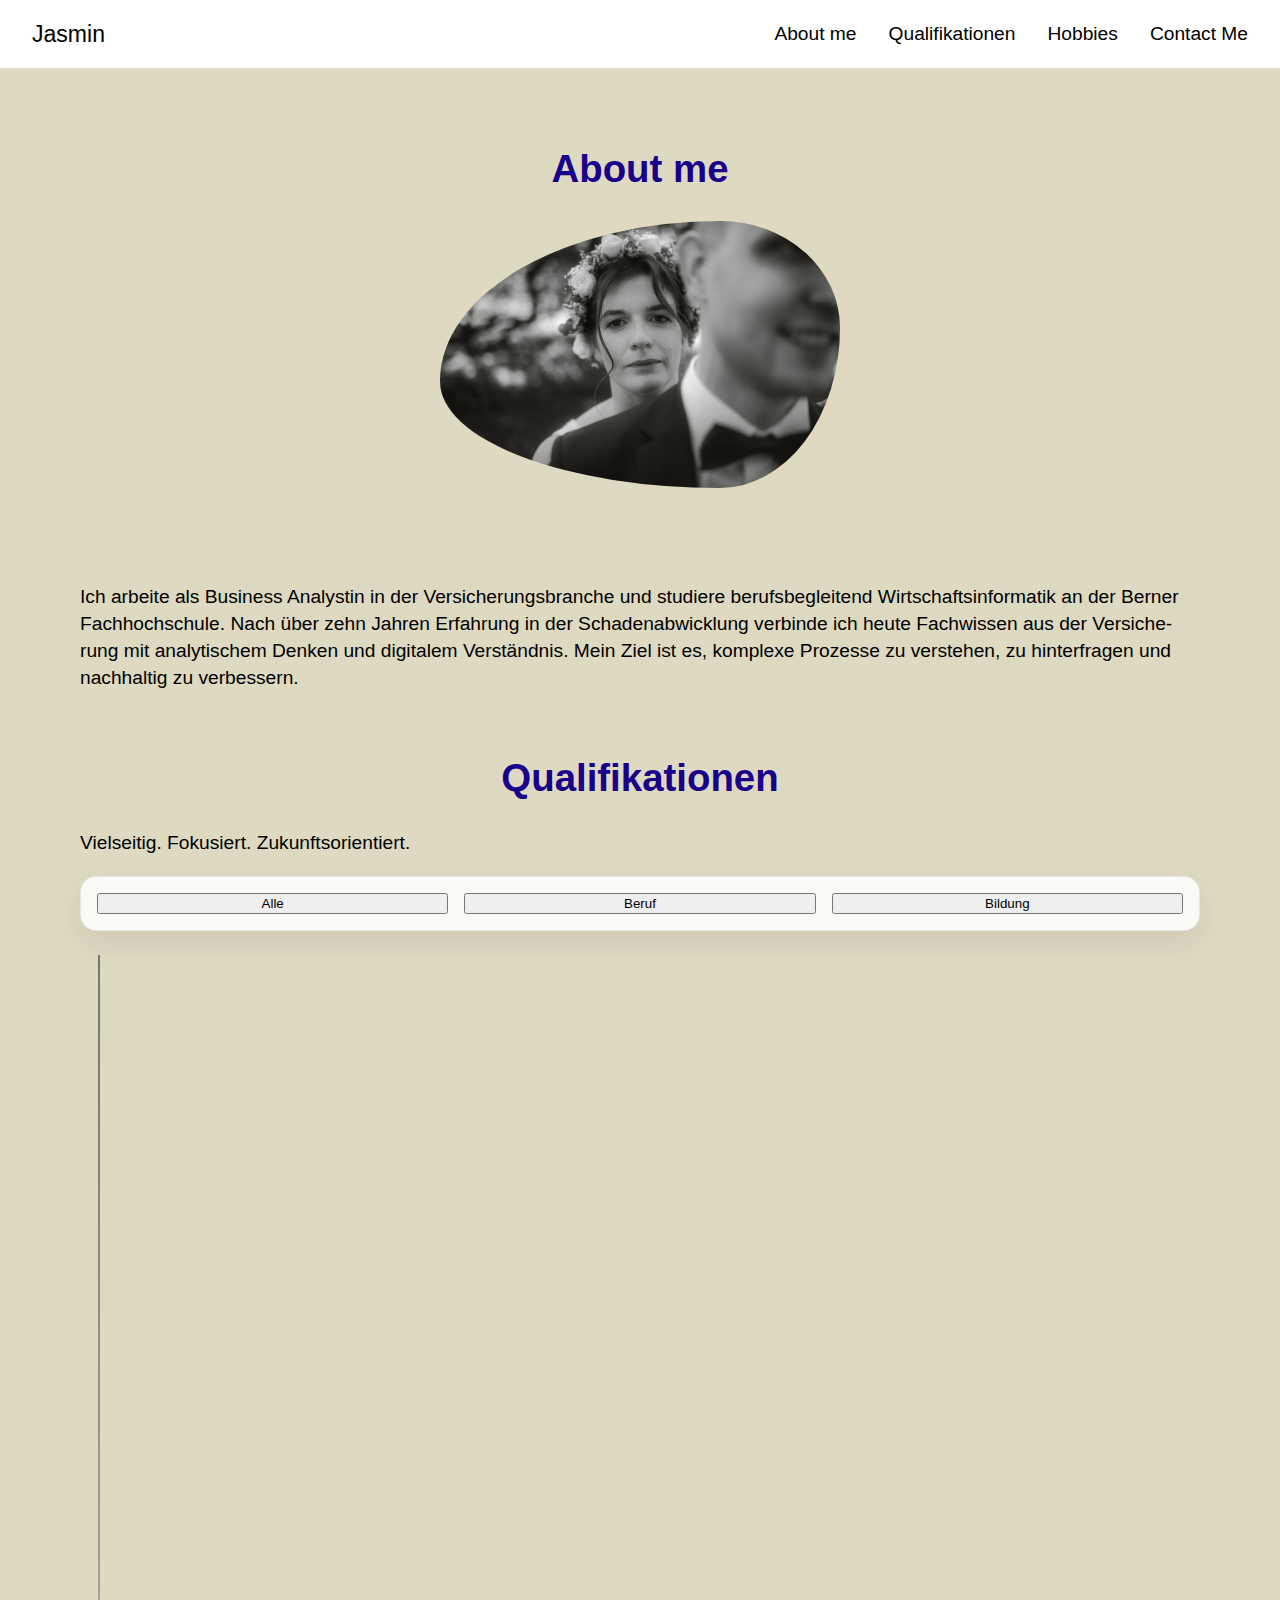
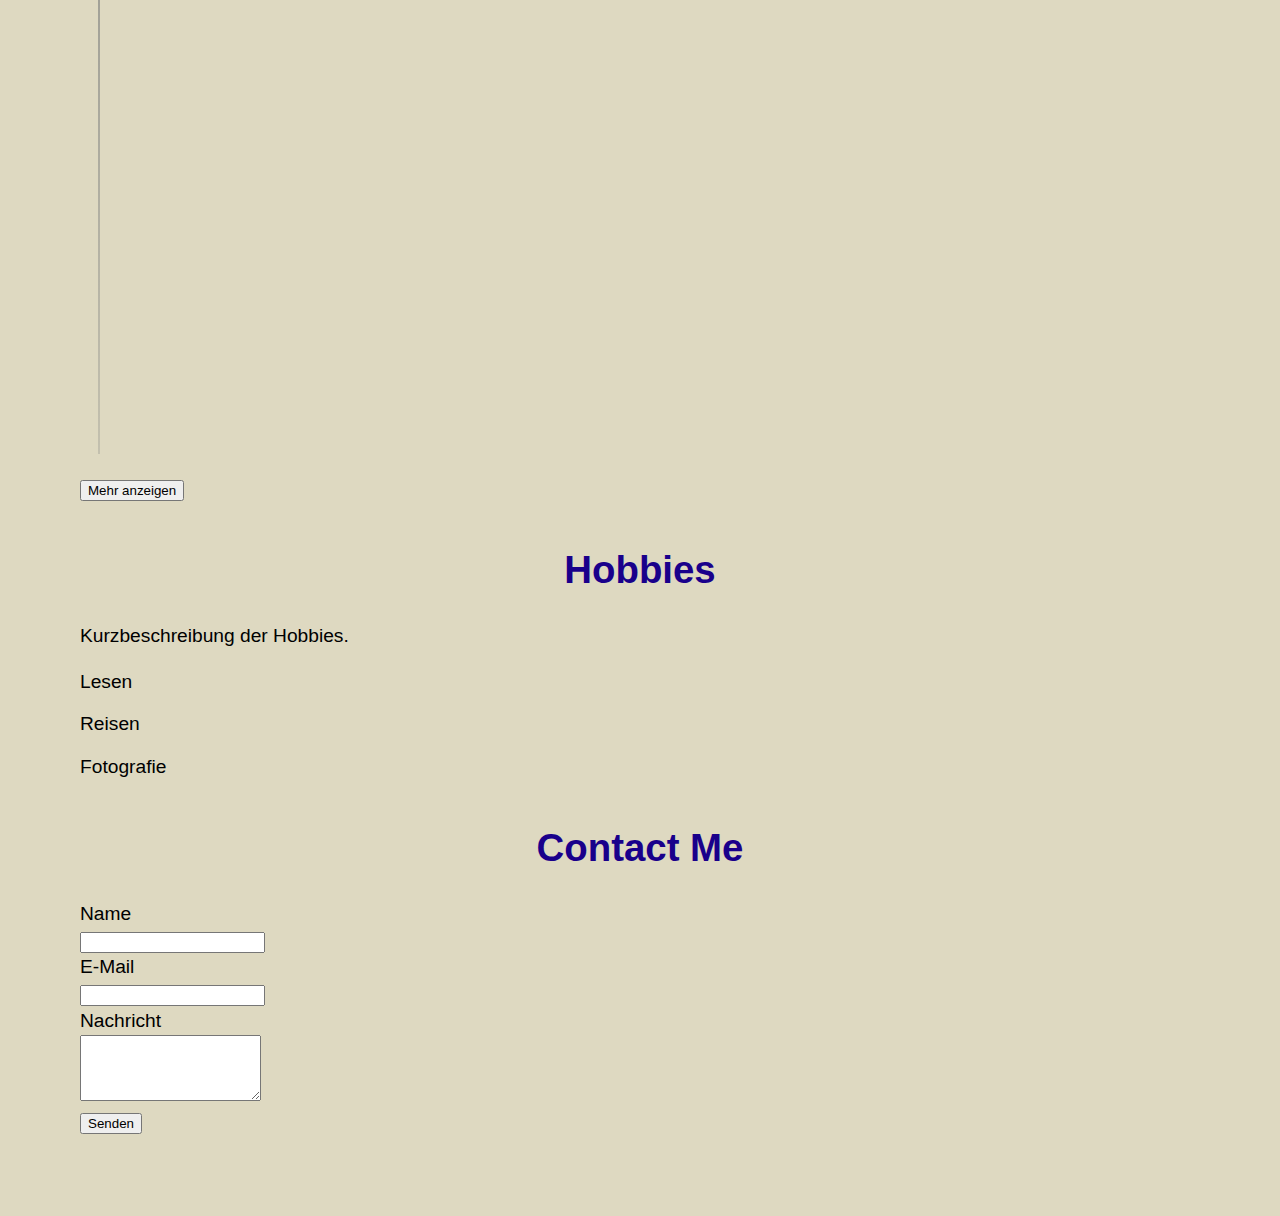
<file: index.html>
<!DOCTYPE html>
<html lang="de">
  <head>
    <meta charset="UTF-8" />
    <meta name="viewport" content="width=device-width, initial-scale=1.0" />
    <title>Jasmin Lauper</title>
    <link rel="stylesheet" href="styles/styles.css" />
    <link rel="icon" type="image/x-icon" href="/assets/favicon.ico" />
    <script src="scripts/nav.js" defer></script>
  </head>
  <body>
    <header>
      <nav>
        <a href="#Jasmin" class="brand">Jasmin</a>
        <button class="hamburger" aria-label="Menü öffnen">
          <span></span>
          <span></span>
          <span></span>
        </button>
        <ul class="nav-menu">
          <li><a href="#about">About me</a></li>
          <li><a href="#qualifikationen">Qualifikationen</a></li>
          <li><a href="#hobbies">Hobbies</a></li>
          <li><a href="#contact">Contact Me</a></li>
        </ul>
      </nav>
    </header>
    <main>
      <section id="about">
        <h1>About me</h1>
        <script type="module" src="scripts/main.js" defer></script>
        <div class="about-content">
          <img src="assets/Bild.jpg" alt="Profilbild" class="profilbild" />
          <p>
            Ich arbeite als Business Analystin in der Versicherungsbranche und
            studiere berufsbegleitend Wirtschaftsinformatik an der Berner
            Fachhochschule. Nach über zehn Jahren Erfahrung in der
            Schadenabwicklung verbinde ich heute Fachwissen aus der Versicherung
            mit analytischem Denken und digitalem Verständnis. Mein Ziel ist es,
            komplexe Prozesse zu verstehen, zu hinterfragen und nachhaltig zu
            verbessern.
          </p>
        </div>
      </section>

      <section id="qualifikationen">
        <script type="module" src="scripts/timeline.js" defer></script>
        <h1>Qualifikationen</h1>
        <p>Vielseitig. Fokusiert. Zukunftsorientiert.</p>
        <div class="controls" role="toolbar" aria-label="Filter">
          <button type="button" data-filter="Alle" aria-pressed="true">
            Alle
          </button>
          <button type="button" data-filter="Beruf">Beruf</button>
          <button type="button" data-filter="Bildung">Bildung</button>
          <span class="spacer"></span>
        </div>

        <ol id="timeline" class="timeline" aria-live="polite"></ol>

        <button id="loadMore" class="more" aria-controls="timeline">
          Mehr anzeigen
        </button>
      </section>

      <section id="hobbies">
        <h1>Hobbies</h1>
        <p>Kurzbeschreibung der Hobbies.</p>
        <ul>
          <li>Lesen</li>
          <li>Reisen</li>
          <li>Fotografie</li>
        </ul>
      </section>

      <section id="contact">
        <h1>Contact Me</h1>
        <form action="#" method="post">
          <label for="name">Name</label><br />
          <input id="name" name="name" type="text" /><br />

          <label for="email">E‑Mail</label><br />
          <input id="email" name="email" type="email" /><br />

          <label for="message">Nachricht</label><br />
          <textarea id="message" name="message" rows="4"></textarea><br />

          <button type="submit">Senden</button>
        </form>
      </section>
    </main>
  </body>
</html>
</file>
<file: styles/styles.css>
/* Grundlegende Variablen */
:root {
  /* Farben */
  --bg-header: #ffffff;
  --bg: #ded9c1;
  --card: #ffffff;
  --text: #000000;
  --muted: #9aa3b2;
  --accent: #5b9aa9;
  --line: #2a3244;
  --success: #22c55e;
  --edu: #f59e0b;
  --cert: #06b6d4;

  /* Layout */
  --radius: 16px;
  --radius-pill: 999px;
  --space-xs: 4px;
  --space-sm: 8px;
  --space-md: 16px;
  --space-lg: 40px;

  /* Typografie */
  --font-family: Arial, Helvetica, sans-serif;
  --font-size-base: 16px;
  --font-size-lg: 120%;
  --font-size-xl: 200%;
}

/* Grundlegende Styles */
body {
  font-family: var(--font-family);
  font-size: var(--font-size-lg);
  line-height: 1.4;
  background-color: var(--bg);
  margin: 0;
  hyphens: auto;
  overflow-x: hidden;
}

body.menu-open {
  overflow: hidden;
}

img,
picture,
video {
  max-width: 100%;
  height: auto;
}

iframe {
  max-width: 100%;
  width: 100%;
  display: block;
  border: 0;
  margin: 0 auto;
}

main {
  padding: var(--space-lg);
  max-width: 1200px;
  margin: 0 auto;
  box-sizing: border-box;
}

@media (max-width: 768px) {
  main {
    padding: var(--space-md);
  }
}

section {
  width: 100%;
  margin: 0 auto var(--space-lg);
  box-sizing: border-box;
}
.site-footer {
  margin: var(--space-lg) auto 0;
  padding: clamp(20px, 4vw, 40px);
  background: linear-gradient(
    140deg,
    rgba(255, 255, 255, 0.96),
    rgba(240, 235, 225, 0.92)
  );
  color: #2b3448;
  border-radius: var(--radius);
  max-width: 1200px;
  box-sizing: border-box;
  border: 1px solid rgba(67, 56, 202, 0.08);
  box-shadow: 0 16px 30px rgba(23, 37, 84, 0.08);
  font-size: clamp(0.9rem, 1.8vw, 1rem);
}
.site-footer a {
  color: var(--accent);
  text-decoration: none;
}
.site-footer a:hover,
.site-footer a:focus-visible {
  text-decoration: underline;
}
.footer-inner {
  display: grid;
  grid-template-columns: repeat(auto-fit, minmax(220px, 1fr));
  gap: clamp(16px, 4vw, 40px);
  align-items: start;
}
.footer-branding,
.footer-contact,
.footer-links {
  min-width: 0;
}
.footer-name {
  margin: 0;
  font-weight: 600;
  color: #1f2a44;
}
.footer-title {
  font-size: clamp(1.1rem, 3vw, 1.4rem);
  margin: 0 0 var(--space-sm);
  color: #232857;
}
.footer-contact h3,
.footer-links h3 {
  margin: 0 0 var(--space-sm);
  text-transform: uppercase;
  letter-spacing: 0.08em;
  font-size: 0.9rem;
  color: #5b6075;
}
.footer-contact address {
  font-style: normal;
  margin: 0 0 var(--space-sm);
  color: #2b3448;
  line-height: 1.6;
}
.footer-mail {
  display: block;
  margin-bottom: var(--space-xs);
}
.footer-links ul {
  list-style: none;
  margin: 0;
  padding: 0;
  display: grid;
  gap: var(--space-xs);
  grid-template-columns: repeat(auto-fit, minmax(120px, 1fr));
  width: 100%;
}
.footer-meta {
  margin-top: var(--space-lg);
  padding-top: var(--space-md);
  border-top: 1px solid rgba(42, 50, 68, 0.15);
  display: flex;
  flex-wrap: wrap;
  gap: var(--space-sm);
  justify-content: space-between;
  font-size: 0.9rem;
  color: #4b5163;
}
.footer-meta p {
  margin: 0;
}
@media (max-width: 768px) {
  .site-footer {
    padding: var(--space-md);
  }
  .footer-inner {
    grid-template-columns: 1fr;
    gap: var(--space-md);
  }
  .footer-branding,
  .footer-contact,
  .footer-links {
    text-align: center;
  }
  .footer-contact address,
  .footer-mail {
    text-align: center;
  }
  .footer-links ul {
    justify-items: center;
  }
  .footer-meta {
    flex-direction: column;
    text-align: center;
    align-items: center;
  }
}
@media (max-width: 480px) {
  .footer-links ul {
    grid-template-columns: 1fr;
  }
  .site-footer {
    font-size: 0.85rem;
  }
}
.section-card {
  position: relative;
  padding: clamp(28px, 5vw, 56px);
  border-radius: var(--radius);
  border: 1px solid rgba(67, 56, 202, 0.12);
  background: linear-gradient(
    135deg,
    rgba(253, 249, 243, 0.96),
    rgba(240, 235, 225, 0.92)
  );
  box-shadow: 0 24px 45px rgba(23, 37, 84, 0.12);
}
.section-eyebrow {
  text-transform: uppercase;
  letter-spacing: 0.14em;
  font-size: clamp(1.25rem, 4vw, 2rem);
  margin: 0 0 var(--space-md);
  color: #232857;
  font-weight: 700;
}
.section-lede {
  font-size: clamp(1rem, 2.5vw, 1.2rem);
  color: #1f2a44;
  margin: 0 0 var(--space-sm);
}
.section-copy {
  color: #2b3448;
  margin: 0 0 var(--space-md);
  line-height: 1.6;
}
.about-section {
  background: linear-gradient(
    140deg,
    rgba(255, 255, 255, 0.98),
    rgba(247, 234, 211, 0.92)
  );
}
.experience-section {
  background: linear-gradient(
    135deg,
    rgba(238, 244, 255, 0.95),
    rgba(255, 248, 241, 0.9)
  );
}
.hobbies-section {
  background: linear-gradient(
    135deg,
    rgba(239, 249, 245, 0.95),
    rgba(255, 244, 227, 0.9)
  );
}

/* Header und Navigation */
header {
  width: 100%;
  margin-bottom: var(--space-sm);
  background-color: var(--bg-header);
  padding: 10px 20px;
  box-sizing: border-box;
}

nav {
  display: flex;
  justify-content: space-between;
  align-items: center;
  gap: var(--space-sm);
  flex-wrap: wrap;
  position: relative;
  z-index: 1;
}

.brand {
  font-size: 120%;
  text-decoration: none;
  color: black;
}

/* Navigation: horizontale Listung und responsive Verhalten */
.hamburger {
  display: none;
  border: none;
  background: none;
  cursor: pointer;
  padding: 10px;
  margin-left: auto;
}

.hamburger span {
  display: block;
  width: 25px;
  height: 3px;
  background-color: black;
  margin: 5px 0;
  transition: all 0.3s ease;
}

nav ul {
  margin: 0;
  padding: 0;
  display: flex;
  list-style: none;
  gap: var(--space-sm);
  align-items: center;
  flex-wrap: wrap;
  justify-content: flex-end;
}

nav a {
  text-decoration: none;
  color: black;
  padding: 8px 12px;
  display: inline-block;
}

/* Erstes Listenelement nach links (z.B. Logo) */
/* Auf kleinen Bildschirmen: Hamburger-Menü */
@media (max-width: 600px) {
  nav {
    position: relative;
  }

  .hamburger {
    display: block;
    z-index: 2200;
    order: 3;
  }

  .nav-menu {
    position: fixed;
    top: 0;
    right: 0;
    width: min(80vw, 320px);
    height: 100vh;
    background-color: lightgray;
    flex-direction: column;
    justify-content: flex-start;
    padding: 80px var(--space-md) var(--space-md);
    transition: transform 0.3s ease;
    box-shadow: -2px 0 5px rgba(0, 0, 0, 0.1);
    transform: translateX(100%);
    z-index: 2100;
  }
  .nav-menu.active {
    transform: translateX(0);
  }

  nav ul li {
    width: 100%;
    text-align: center;
  }

  /* Hamburger Animation */
  .hamburger.active span:nth-child(1) {
    transform: rotate(45deg) translate(5px, 5px);
  }

  .hamburger.active span:nth-child(2) {
    opacity: 0;
  }

  .hamburger.active span:nth-child(3) {
    transform: rotate(-45deg) translate(7px, -6px);
  }
}

/* Überschriften */
h1,
h2,
h3 {
  font-family: var(--font-family);
  font-size: clamp(1.75rem, 4vw, var(--font-size-xl));
  color: rgb(25, 0, 139);
  text-align: center;
}

/* Profilbild-Styling */
.profilbild {
  height: auto;
  width: 100%;
  max-width: 400px;
  border-radius: 70% 30% 30% 70% / 60% 40% 60% 40%;
  flex: 0 1 320px;
}

.about-content {
  display: flex;
  align-items: center;
  gap: clamp(24px, 6vw, 120px);
  flex-wrap: wrap;
  justify-content: center;
}

.intro-text {
  flex: 1 1 420px;
  min-width: min(100%, 420px);
  display: flex;
  align-items: center;
  justify-content: center;
  flex-direction: column;
  text-align: center;
  padding: clamp(var(--space-sm), 2vw, var(--space-lg));
  min-height: 220px;
}

.intro-typed {
  display: flex;
  align-items: center;
  justify-content: center;
  gap: 4px;
}

.intro-name {
  font-size: clamp(1.5rem, 4.5vw, 2.25rem);
  font-weight: 700;
  margin-bottom: clamp(0.5rem, 2vw, 0.75rem);
}

#intro {
  font-size: clamp(1.125rem, 4vw, 1.75rem);
  display: inline;
}

.intro-text .typed-cursor {
  font-size: clamp(1.125rem, 4vw, 1.75rem);
  margin-left: 4px;
  line-height: 1;
}

.meta {
  display: flex;
  flex-wrap: wrap;
  gap: var(--space-sm);
  align-items: center;
}

@media (max-width: 768px) {
  .about-content {
    flex-direction: column;
    gap: var(--space-md);
    text-align: center;
  }

  .about-content .profilbild {
    flex: 0 0 auto;
    width: min(80vw, 360px);
    max-width: 100%;
  }
  .intro-text {
    padding: var(--space-sm) 0;
  }

  #intro,
  .intro-text .typed-cursor {
    font-size: clamp(1.25rem, 5vw, 1.9rem);
  }
}

#hobbies ul {
  list-style: none;
  padding: 0;
  margin: var(--space-md) 0 0;
}

#hobbies li + li {
  margin-top: var(--space-md);
}

.hobby-subsections {
  display: grid;
  grid-template-columns: 1fr;
  gap: clamp(24px, 4vw, 40px);
  margin-top: clamp(24px, 5vw, 48px);
}

.hobby-subsection {
  background: rgba(255, 255, 255, 0.8);
  border-radius: calc(var(--radius) * 0.85);
  border: 1px solid rgba(38, 50, 72, 0.1);
  padding: clamp(20px, 4vw, 32px);
  box-shadow: 0 18px 32px rgba(23, 37, 84, 0.08);
  display: flex;
  flex-direction: column;
  gap: var(--space-md);
}

.hobby-subsection__header {
  margin: 0;
}

.hobby-subsection__header h3 {
  margin: 0 0 var(--space-xs);
  color: #14213d;
}

.hobby-subsection__header p {
  margin: 0;
  color: #1f2a44;
}

.hobby-subsection__eyebrow {
  text-transform: uppercase;
  letter-spacing: 0.12em;
  font-size: 0.85rem;
  color: #6c7287;
  margin: 0 0 var(--space-xs);
  font-weight: 700;
}

.hobby-subsection__body {
  display: flex;
  flex-direction: column;
  gap: var(--space-md);
}

.hobby-subsection--travel {
  grid-column: 1 / -1;
}

@media (max-width: 600px) {
  .hobby-subsection {
    padding: var(--space-md);
  }
}

/* Button-Basis */
.controls {
  display: grid;
  grid-template-columns: repeat(auto-fit, minmax(180px, 1fr));
  align-items: stretch;
  gap: var(--space-sm);
  background: rgba(255, 255, 255, 0.85);
  border: 1px solid rgba(38, 50, 72, 0.1);
  padding: var(--space-sm) var(--space-md);
  border-radius: var(--radius);
  box-shadow: 0 12px 30px rgba(15, 23, 42, 0.08);
}

.controls .spacer {
  display: none;
}

@media (min-width: 720px) {
  .controls {
    gap: var(--space-md);
    padding: var(--space-md);
  }
}

.filter-btn {
  --filter-strong: var(--accent);
  --filter-strong-dark: #4f8f9f;
  --filter-border: rgba(38, 50, 72, 0.18);
  --filter-base: rgba(255, 255, 255, 0.92);
  --filter-glow: rgba(240, 235, 225, 0.8);
  --filter-text: #1f2a44;
  --filter-shadow: rgba(35, 40, 68, 0.16);
  display: inline-flex;
  align-items: center;
  justify-content: center;
  gap: var(--space-xs);
  width: 100%;
  border: 1px solid var(--filter-border);
  background: linear-gradient(135deg, var(--filter-base), var(--filter-glow));
  color: var(--filter-text);
  padding: clamp(12px, 2vw, 16px) clamp(16px, 3vw, 22px);
  border-radius: var(--radius);
  cursor: pointer;
  font-weight: 600;
  letter-spacing: 0.06em;
  text-transform: uppercase;
  font-size: clamp(0.85rem, 2vw, 0.95rem);
  transition: border-color 0.2s ease, box-shadow 0.2s ease, background 0.2s ease,
    transform 0.15s ease, color 0.2s ease;
  box-shadow: inset 0 0 0 1px rgba(255, 255, 255, 0.4),
    0 14px 32px var(--filter-shadow);
}

.filter-btn:hover {
  transform: translateY(-1px);
  border-color: var(--filter-strong);
  background: linear-gradient(
    135deg,
    var(--filter-base),
    rgba(255, 255, 255, 0.4)
  );
  color: var(--filter-strong);
}

.filter-btn[aria-pressed="true"],
.filter-btn.active {
  background: linear-gradient(
    135deg,
    var(--filter-strong),
    var(--filter-strong-dark)
  );
  color: #fff;
  border-color: transparent;
  box-shadow: 0 18px 32px var(--filter-shadow);
}

.filter-btn:focus-visible {
  outline: 3px solid rgba(91, 154, 169, 0.5);
  outline-offset: 3px;
}

.filter-btn[data-filter="Beruf"] {
  --filter-strong: #0f766e;
  --filter-strong-dark: #115e59;
  --filter-border: rgba(15, 118, 110, 0.45);
  --filter-base: rgba(255, 255, 255, 0.92);
  --filter-glow: rgba(15, 118, 110, 0.12);
  --filter-shadow: rgba(15, 118, 110, 0.3);
  --filter-text: #0f2c2a;
}

.filter-btn[data-filter="Bildung"] {
  --filter-strong: #b45309;
  --filter-strong-dark: #9a3412;
  --filter-border: rgba(180, 83, 9, 0.45);
  --filter-base: rgba(255, 255, 255, 0.92);
  --filter-glow: rgba(180, 83, 9, 0.12);
  --filter-shadow: rgba(180, 83, 9, 0.3);
  --filter-text: #5f2608;
}

@media (max-width: 560px) {
  .controls {
    grid-template-columns: 1fr;
  }

  .filter-btn {
    letter-spacing: 0.04em;
  }
}

.contact-btn {
  border: 1px solid #26324a;
  background: #9b9da3;
  color: var(--text);
  padding: var(--space-xs) var(--space-sm);
  border-radius: var(--radius-pill);
  cursor: pointer;
}

.contact-section {
  background: linear-gradient(135deg, #eef4ff, #fff8f1);
  border: 1px solid rgba(99, 102, 241, 0.15);
  box-shadow: 0 25px 45px rgba(79, 70, 229, 0.15);
}

.contact-wrapper {
  display: grid;
  grid-template-columns: repeat(auto-fit, minmax(260px, 1fr));
  gap: clamp(20px, 4vw, 36px);
  align-items: center;
}

.contact-eyebrow {
  color: #6b6da7;
  text-align: center;
}

.contact-copy {
  margin: 0 0 20px;
  color: #1f2a44;
}

.contact-cta {
  display: inline-flex;
  align-items: center;
  justify-content: center;
  padding: 10px 20px;
  border-radius: var(--radius-pill);
  border: 1px solid rgba(42, 50, 68, 0.2);
  background: #5b9aa9;
  color: #ffffff;
  text-decoration: none;
  font-weight: 600;
  letter-spacing: 0.02em;
  transition: background 0.2s ease, transform 0.2s ease;
}

.contact-cta:hover,
.contact-cta:focus-visible {
  background: #4a8c99;
  transform: translateY(-1px);
}

.contact-cta:focus-visible {
  outline: 3px solid rgba(91, 154, 169, 0.45);
  outline-offset: 3px;
}

.contact-hint {
  font-size: 0.85rem;
  color: #4c5668;
  margin-top: 10px;
}

.contact-card {
  background: rgba(255, 255, 255, 0.8);
  border: 1px solid rgba(67, 56, 202, 0.2);
  border-radius: calc(var(--radius) * 0.75);
  padding: 20px 24px;
  box-shadow: inset 0 1px 0 rgba(255, 255, 255, 0.6),
    0 15px 30px rgba(15, 23, 42, 0.08);
}

.contact-meta {
  margin: 0;
  display: grid;
  gap: 16px;
}

.contact-meta dt {
  font-size: 0.75rem;
  letter-spacing: 0.08em;
  text-transform: uppercase;
  color: #6b6da7;
}

.contact-meta dd {
  margin: 4px 0 0;
  font-size: 1rem;
  color: #111827;
}

/* Timeline Hauptkomponente */
.timeline {
  position: relative;
  list-style: none;
  padding: 0;
  margin: 24px 0 0;
}

.timeline::before {
  content: "";
  position: absolute;
  top: 0;
  bottom: 0;
  left: 18px;
  width: 2px;
  background: linear-gradient(
    180deg,
    rgba(42, 50, 68, 0.6),
    rgba(42, 50, 68, 0.15)
  );
}

.tl-item {
  position: relative;
  margin: 0 0 22px 0;
  padding-left: 56px;
  --dot-color: var(--accent);
  --dot-glow: rgba(91, 154, 169, 0.28);
}

.tl-item .dot {
  position: absolute;
  left: 8px;
  top: 8px;
  width: 20px;
  height: 20px;
  border-radius: 50%;
  background: var(--dot-color);
  border: 2px solid #ffffff;
  box-shadow: 0 0 8px rgba(15, 23, 42, 0.25), 0 0 0 6px var(--dot-glow);
  transition: transform 0.2s ease, box-shadow 0.2s ease;
}

.tl-item .dot::after {
  content: "";
  position: absolute;
  inset: 4px;
  border-radius: inherit;
  background: rgba(255, 255, 255, 0.25);
}

.tl-item:hover .dot,
.tl-item:focus-within .dot {
  transform: scale(1.05);
  box-shadow: 0 0 10px rgba(15, 23, 42, 0.3), 0 0 0 8px var(--dot-glow);
}

.tl-card {
  background: linear-gradient(
    180deg,
    rgba(82, 77, 145, 0.02),
    rgba(82, 32, 46, 0)
  );
  border: 1px solid #242c40;
  border-radius: var(--radius);
  padding: 14px 16px;
  backdrop-filter: blur(6px);
  transition: transform 0.18s ease, border-color 0.2s ease;
}

.tl-item.type-beruf {
  --dot-color: #0f766e;
  --dot-glow: rgba(15, 118, 110, 0.28);
}

.tl-item.type-bildung {
  --dot-color: #b45309;
  --dot-glow: rgba(180, 83, 9, 0.3);
}

.tl-item.type-zertifikat {
  --dot-color: #2563eb;
  --dot-glow: rgba(37, 99, 235, 0.28);
}

.tl-card:focus-within,
.tl-card:hover {
  transform: translateY(-1px);
  border-color: #324060;
}

/* Timeline Metadaten */
.meta {
  display: flex;
  flex-wrap: wrap;
  align-items: center;
  column-gap: 16px;
  row-gap: 8px;
  margin-bottom: 8px;
  color: #1f2933;
  font-size: 0.95rem;
  font-weight: 600;
  letter-spacing: 0.01em;
}

.meta .type-chip {
  margin-left: auto;
}

.meta time {
  font-variant-numeric: tabular-nums;
  padding: 6px 14px;
  border-radius: var(--radius-pill);
  background: rgba(15, 23, 42, 0.08);
  border: 1px solid rgba(15, 23, 42, 0.15);
  line-height: 1.2;
  color: #0f172a;
}

.title {
  margin: 8px 0 4px;
  font-size: 1.15rem;
  line-height: 1.35;
  font-weight: 700;
  color: #0f172a;
  display: flex;
  flex-wrap: wrap;
  align-items: baseline;
  gap: 6px;
}

.title .org {
  color: #334155;
  font-weight: 600;
  display: inline-flex;
  align-items: baseline;
}

.title .org::before {
  content: "·";
  margin-right: 6px;
  color: #9aa3b2;
  font-weight: 400;
}

.highlights {
  margin: var(--space-sm) 0 0;
  padding-left: 18px;
}

.highlights li {
  margin: var(--space-xs) 0;
}

/* Typ-spezifische Styles */
.type-chip {
  display: inline-flex;
  align-items: center;
  justify-content: center;
  padding: 6px 16px;
  border-radius: var(--radius-pill);
  text-transform: uppercase;
  font-size: 0.7rem;
  letter-spacing: 0.08em;
  font-weight: 700;
  border: 1px solid transparent;
  box-shadow: inset 0 0 0 1px rgba(255, 255, 255, 0.12);
}

.type-chip.type-beruf {
  background: #0f766e;
  border-color: #115e59;
  color: #ecfdf5;
}

.type-chip.type-bildung {
  background: #b45309;
  border-color: #9a3412;
  color: #fff7ed;
}

.type-chip.type-zertifikat {
  background: #2563eb;
  border-color: #1d4ed8;
  color: #e0f2fe;
}

/* Aktionen und weitere Elemente */
.actions {
  margin-top: 8px;
}

.actions a {
  color: var(--accent);
  text-decoration: none;
}

.actions a:hover {
  text-decoration: underline;
}

.tl-item.load-more .dot {
  background: transparent;
  border: 2px dashed var(--accent);
  box-shadow: none;
}

.tl-item.load-more .dot::after {
  content: none;
}

.tl-card.load-more-card {
  display: flex;
  justify-content: center;
  align-items: center;
  padding: 22px 16px;
  text-align: center;
}

.load-more-btn {
  width: 100%;
  border: 1px solid #d0d6dd;
  background: var(--card);
  color: var(--text);
  padding: 10px 14px;
  border-radius: 12px;
  cursor: pointer;
  font-weight: 600;
  letter-spacing: 0.02em;
  transition: border-color 0.2s ease, transform 0.18s ease;
}

.load-more-btn:hover,
.load-more-btn:focus-visible {
  border-color: var(--accent);
  transform: translateY(-1px);
}

@media (max-width: 600px) {
  .meta {
    flex-direction: column;
    align-items: flex-start;
  }

  .meta .type-chip {
    margin-left: 0;
  }
}

@media (prefers-reduced-motion: no-preference) {
  .tl-item {
    opacity: 0;
    transform: translateY(6px);
    animation: in 0.35s ease forwards;
  }
  @keyframes in {
    to {
      opacity: 1;
      transform: none;
    }
  }
}

/* Responsive Anpassungen für Timeline */
@media (max-width: 560px) {
  .timeline::before {
    left: 12px;
  }
  .tl-item {
    padding-left: 40px;
  }
  .tl-item .dot {
    left: 4px;
  }
  .title {
    flex-direction: column;
    gap: 2px;
  }
  .title .org::before {
    content: "";
    margin-right: 0;
  }
}

.travel-map-container {
  width: 100%;
  height: clamp(280px, 45vw, 400px);
  margin: 0;
  border-radius: var(--radius);
  box-shadow: none;
  overflow: hidden;
  border: 1px solid rgba(43, 52, 72, 0.2);
  background: linear-gradient(
    140deg,
    rgba(255, 255, 255, 0.98),
    rgba(247, 234, 211, 0.92)
  );
}

.travel-map {
  width: 100%;
  height: 100%;
  border-radius: calc(var(--radius) - 6px);
  overflow: hidden;
}

.travel-map-container .leaflet-control-attribution {
  background-color: rgba(255, 255, 255, 0.8);
  border-radius: 4px;
}

.travel-map-container .legend {
  background: #fff;
  padding: 8px 10px;
  border-radius: 8px;
  box-shadow: 0 2px 8px rgba(0, 0, 0, 0.12);
  font-size: 14px;
}

.travel-map-container .legend .row {
  display: flex;
  align-items: center;
  gap: 8px;
  margin: 4px 0;
}

.travel-map-container .legend .swatch {
  width: 14px;
  height: 14px;
  border-radius: 3px;
  display: inline-block;
}

.travel-gallery {
  width: 100%;
  margin: 0;
  padding: 0;
  background: transparent;
  border-radius: 0;
  box-shadow: none;
  border: 0;
  display: flex;
  flex-direction: column;
  gap: var(--space-md);
}

.travel-gallery__header {
  text-align: left;
  margin: 0;
}

.travel-gallery__header h4 {
  margin: 0;
  color: rgb(25, 0, 139);
}

.travel-gallery__header p {
  margin: 8px 0 0;
  font-size: 0.95rem;
  color: #4b5563;
}

.photo-grid {
  display: grid;
  grid-template-columns: repeat(auto-fit, minmax(180px, 1fr));
  gap: var(--space-md);
}

.photo-card {
  display: flex;
  flex-direction: column;
  width: 100%;
  padding: 0;
  background: #fff;
  color: inherit;
  border-radius: 12px;
  overflow: hidden;
  border: 2px solid transparent;
  box-shadow: 0 6px 14px rgba(15, 23, 42, 0.08);
  transition: transform 0.2s ease, border-color 0.2s ease, box-shadow 0.2s ease;
  cursor: pointer;
  font: inherit;
  text-align: left;
  appearance: none;
  line-height: 1;
}

.photo-card figure {
  margin: 0;
  display: flex;
  flex-direction: column;
  height: 100%;
}

.photo-card img {
  width: 100%;
  display: block;
  height: 150px;
  object-fit: cover;
  background: #f8fafc;
  vertical-align: top;
  flex-shrink: 0;
  border-radius: 12px 12px 0 0;
}

.photo-card figcaption {
  padding: 12px;
  flex: 1;
  display: flex;
  flex-direction: column;
}

.photo-card .photo-meta {
  font-size: 0.8rem;
  color: #6b7280;
  margin: 0 0 4px 0;
  padding: 0;
  text-transform: uppercase;
  letter-spacing: 0.05em;
  flex-shrink: 0;
}

.photo-card .photo-title {
  font-size: 1rem;
  margin: 0;
  padding: 0;
  color: #111827;
  font-weight: 600;
  flex-shrink: 0;
}

.photo-card .photo-description {
  margin: 4px 0 0 0;
  padding: 0;
  font-size: 0.85rem;
  color: #4b5563;
  line-height: 1.4;
}

.photo-card.is-active {
  border-color: var(--accent);
  box-shadow: 0 12px 24px rgba(91, 154, 169, 0.3);
  transform: translateY(-2px);
}

.photo-card:focus-visible {
  outline: 3px solid var(--accent);
  outline-offset: 3px;
}

.photo-empty {
  grid-column: 1 / -1;
  text-align: center;
  color: #6b7280;
  font-size: 0.95rem;
}

@media (max-width: 768px) {
  .photo-card img {
    height: 130px;
    vertical-align: top;
  }
}

@media (max-width: 600px) {
  .travel-map-container {
    border-radius: calc(var(--radius) * 0.75);
  }
}
</file>
